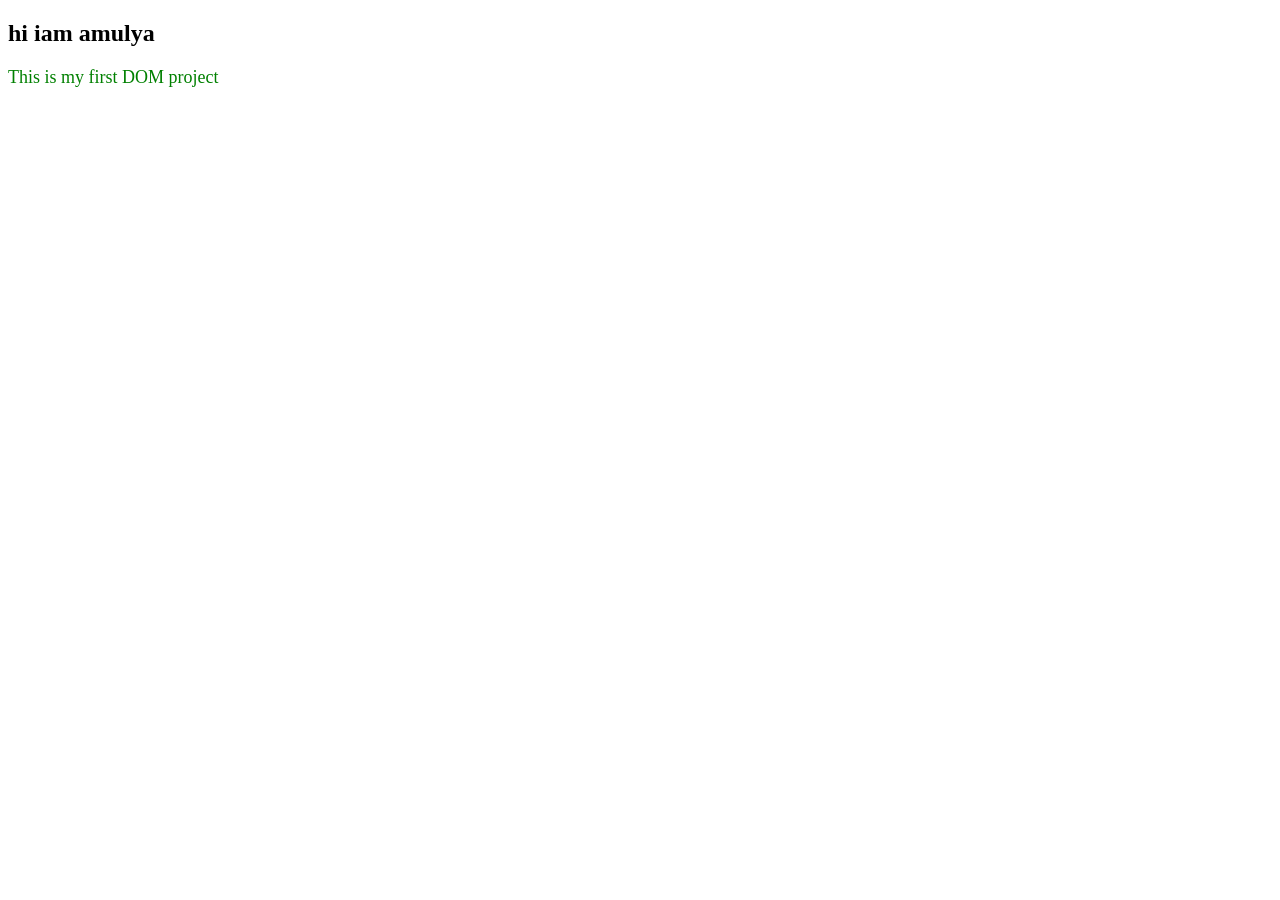
<file: DOM-main/assgn1/index.html>
<!DOCTYPE html>
<html lang="en">
<head>
  <meta charset="UTF-8">
  <meta name="viewport" content="width=device-width, initial-scale=1.0">
  <title>Personal Greeting</title>
</head>
<body>
  <h2 id="greeting">Hi!</h2>
  <p id="intro">This is my first DOM project</p>
  <script src="script.js"></script>
</body>
</html>
</file>
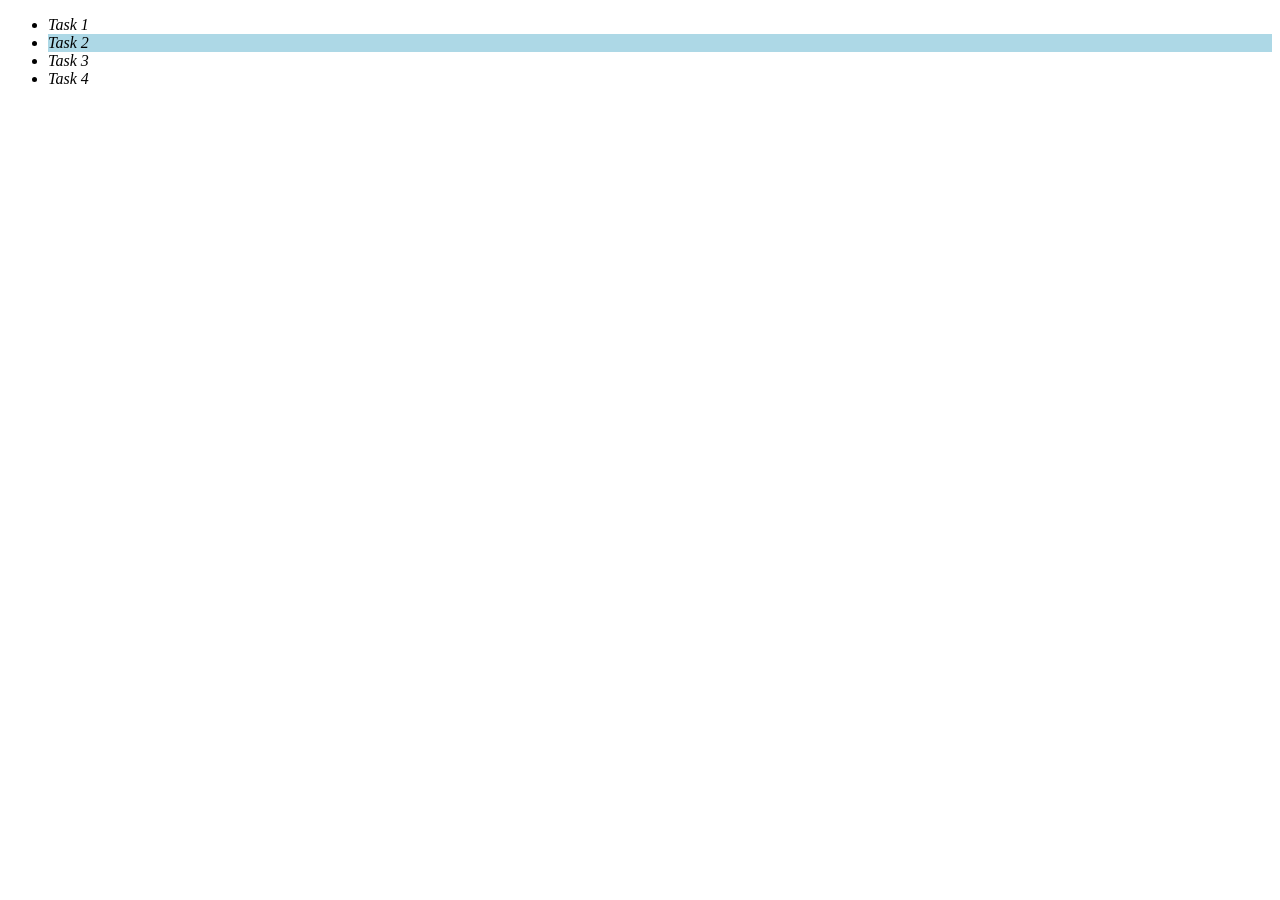
<file: DOM-main/assgn2/index.html>
<!DOCTYPE html>
<html lang="en">
<head>
  <meta charset="UTF-8">
  <meta name="viewport" content="width=device-width, initial-scale=1.0">
  <title>To-Do List</title>
</head>
<body>

  <ul>
    <li class="task">Task 1</li>
    <li class="task">Task 2</li>
    <li class="task">Task 3</li>
    <li class="task">Task 4</li>
  </ul>

  <script src="script.js"></script>
</body>
</html>
</file>
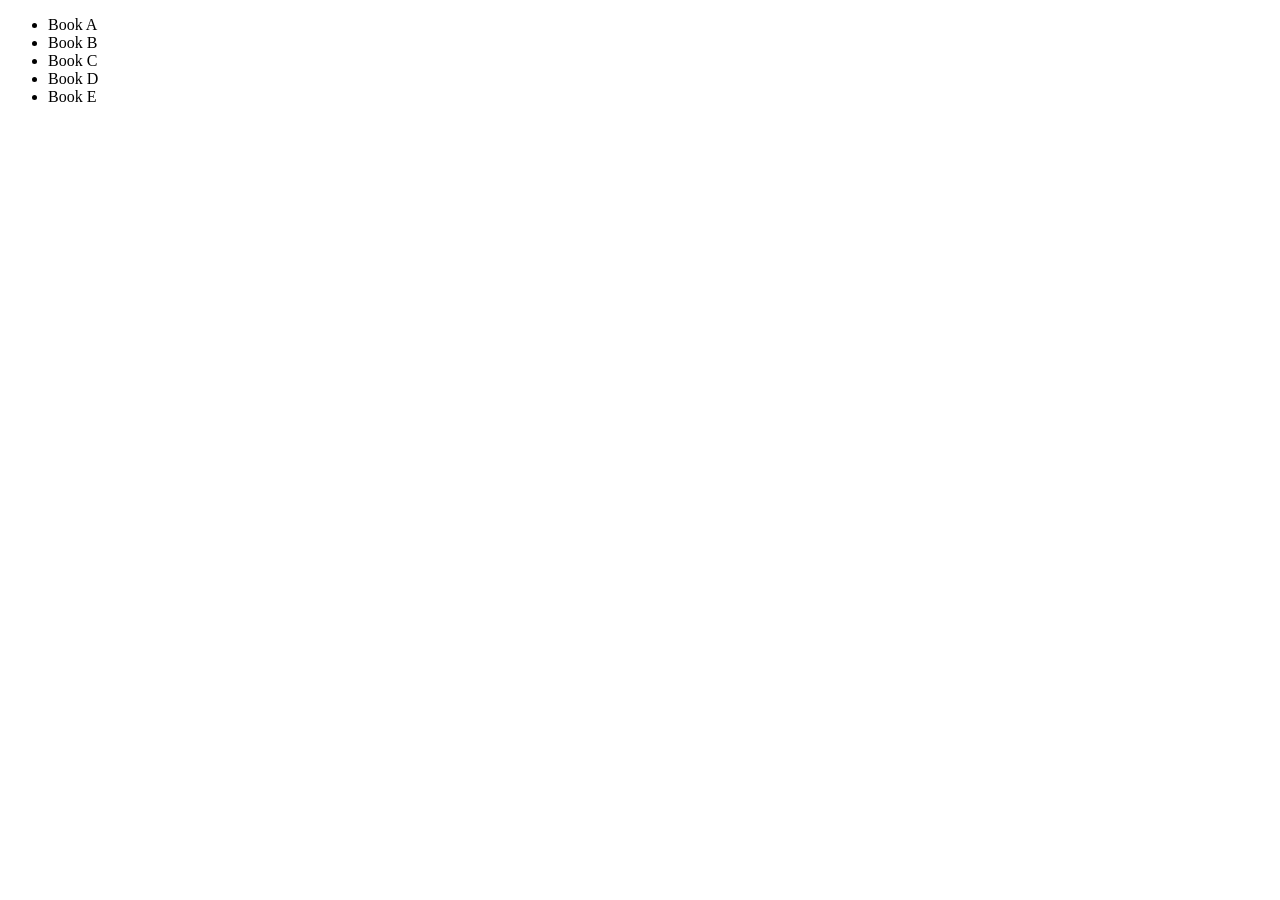
<file: DOM-main/assgn4/index.html>
<!DOCTYPE html>
<html lang="en">
<head>
  <meta charset="UTF-8">
  <meta name="viewport" content="width=device-width, initial-scale=1.0">
  <title>Favorite Books</title>
</head>
<body>

  <ul id="bookList">
    <!-- List of books will appear here -->
  </ul>

  <script src="script.js"></script>
</body>
</html>
</file>
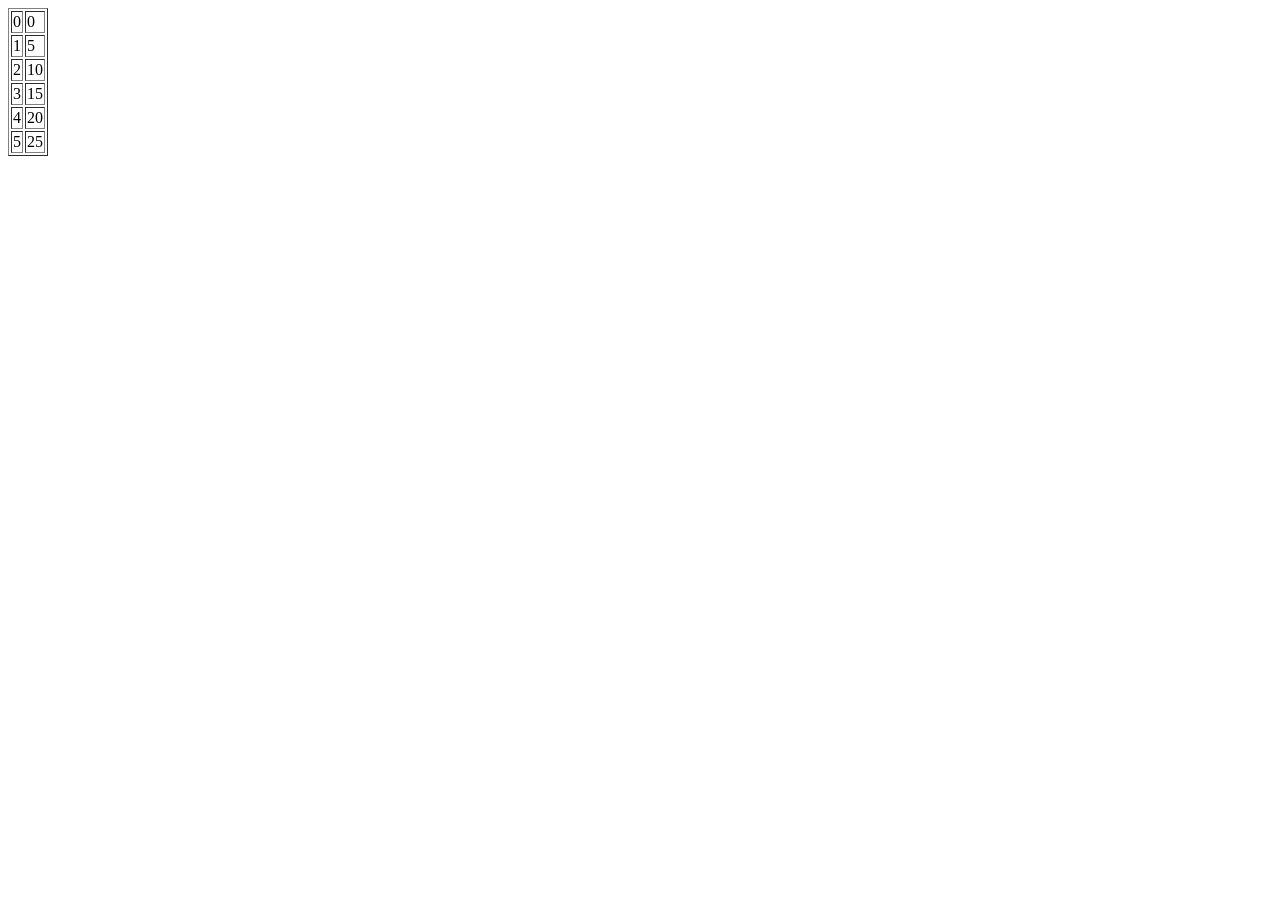
<file: DOM-main/assgn5/index.html>
<!DOCTYPE html>
<html lang="en">
<head>
  <meta charset="UTF-8">
  <meta name="viewport" content="width=device-width, initial-scale=1.0">
  <title>Multiplication Table</title>
</head>
<body>

  <table id="multiplicationTable">
    <!-- Table will be generated dynamically -->
  </table>

  <script src="script.js"></script>
</body>
</html>
</file>
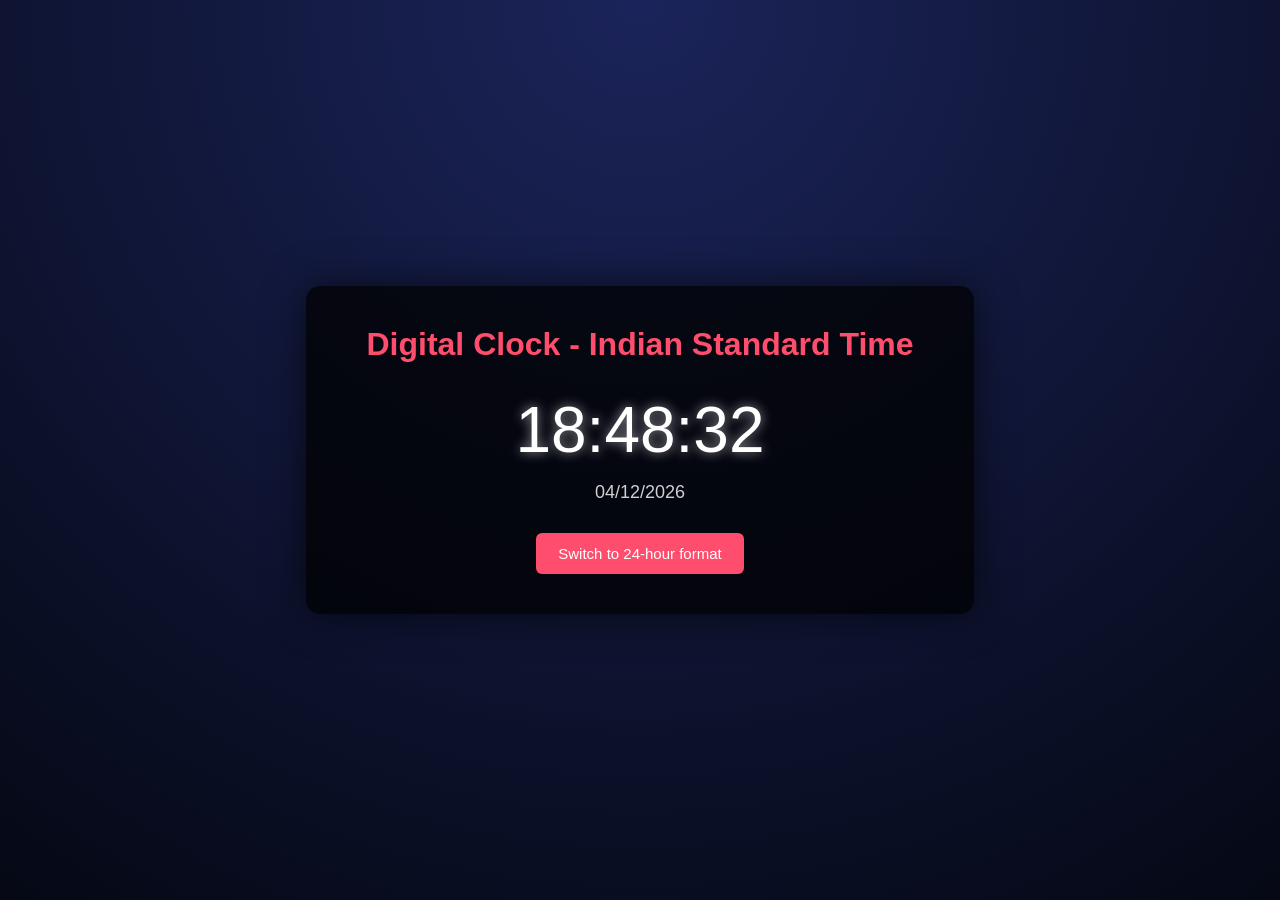
<file: DOM-main/unit2-exer/index.html>
<!DOCTYPE html>
<html lang="en">
<head>
    <meta charset="UTF-8" />
    <meta name="viewport" content="width=device-width, initial-scale=1.0" />
    <title>Digital Clock</title>
    <link rel="stylesheet" href="style.css" />
</head>
<body>
    <div class="container">
        <div class="clock-card">
            <h1>Digital Clock - Indian Standard Time</h1>
            <div id="time" class="time">21:08:30</div>
            <div id="date" class="date">05/02/2026</div>
            <button id="toggle-btn">Switch to 24-hour format</button>
        </div>
    </div>
  
   <script src="script.js"></script>
</body>
</html>
</file>
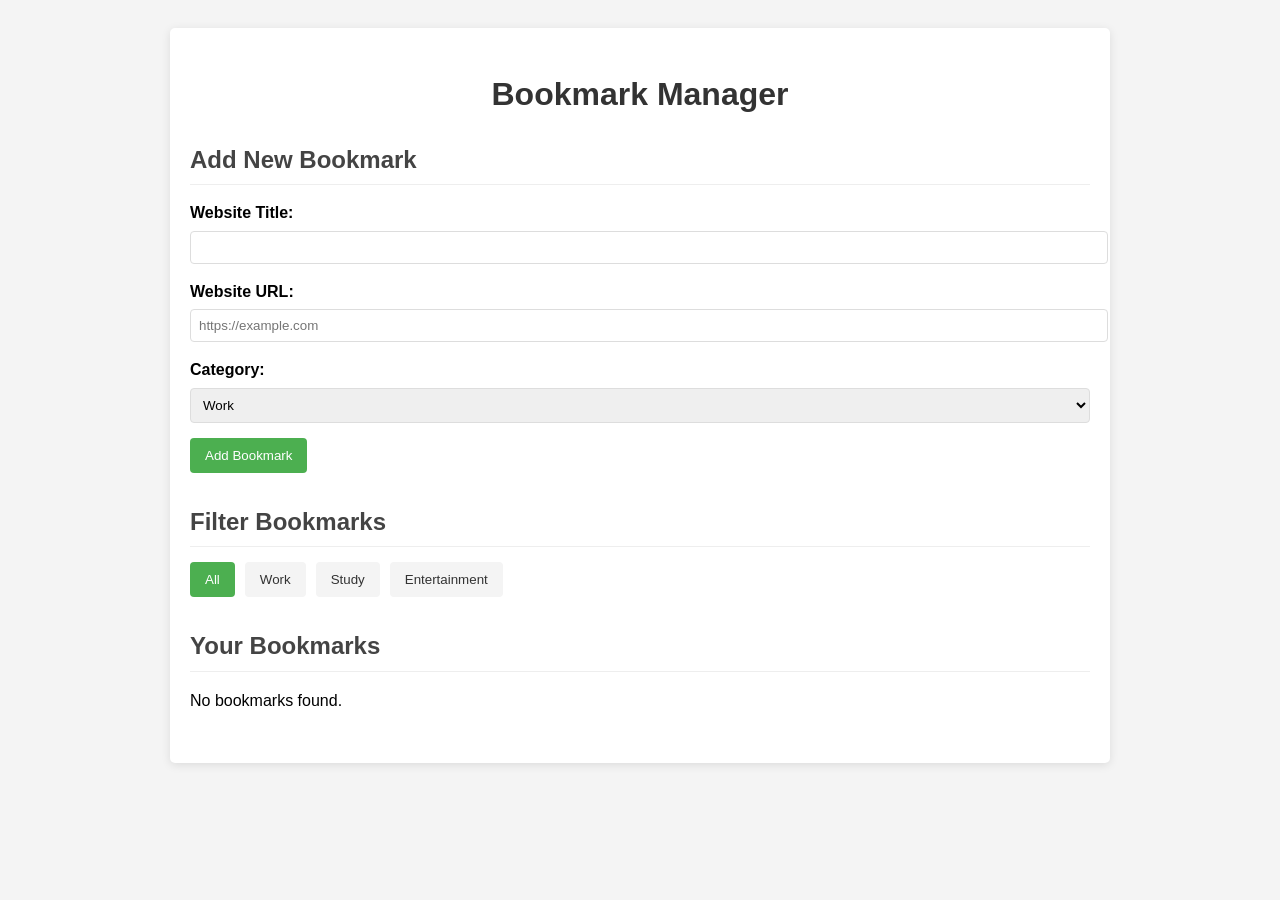
<file: DOM-main/unit4-exer/index.html>
<!DOCTYPE html>
<html lang="en">
  <head>
    <meta charset="UTF-8" />
    <meta name="viewport" content="width=device-width, initial-scale=1.0" />
    <title>Bookmark Manager</title>
    <link rel="stylesheet" href="style.css" />
  </head>
  <body>
    <!-- Main container for the application -->
    <div class="container">
      <!-- Main heading of the page -->
      <h1>Bookmark Manager</h1>


      <!-- Section containing the form to add new bookmarks -->
      <div class="add-bookmark-form">
        <h2>Add New Bookmark</h2>
        <!-- Form for submitting new bookmark details -->
        <form id="bookmarkForm">
          <!-- Form group for website title input -->
          <div class="form-group">
            <label for="websiteTitle">Website Title:</label>
            <input type="text" id="websiteTitle" required />
          </div>
          <!-- Form group for website URL input -->
          <div class="form-group">
            <label for="websiteUrl">Website URL:</label>
            <input
              type="url"
              id="websiteUrl"
              required
              placeholder="https://example.com"
            />
          </div>
          <!-- Form group for category selection -->
          <div class="form-group">
            <label for="category">Category:</label>
            <select id="category">
              <option value="Work">Work</option>
              <option value="Study">Study</option>
              <option value="Entertainment">Entertainment</option>
            </select>
          </div>
          <!-- Submit button for the form -->
          <button type="submit">Add Bookmark</button>
        </form>
      </div>


      <!-- Section for filtering bookmarks by category -->
      <div class="filter-section">
        <h2>Filter Bookmarks</h2>
        <!-- Container for filter buttons -->
        <div class="filter-buttons">
          <button class="filter-btn active" data-category="All">All</button>
          <button class="filter-btn" data-category="Work">Work</button>
          <button class="filter-btn" data-category="Study">Study</button>
          <button class="filter-btn" data-category="Entertainment">
            Entertainment
          </button>
        </div>
      </div>


      <!-- Section where the list of bookmarks is displayed -->
      <div class="bookmarks-container">
        <h2>Your Bookmarks</h2>
        <!-- Container where JavaScript will render the bookmark items -->
        <div id="bookmarksList"></div>
      </div>
    </div>


    <!-- Link to the JavaScript file -->
    <script src="script.js"></script>
  </body>
</html>
</file>
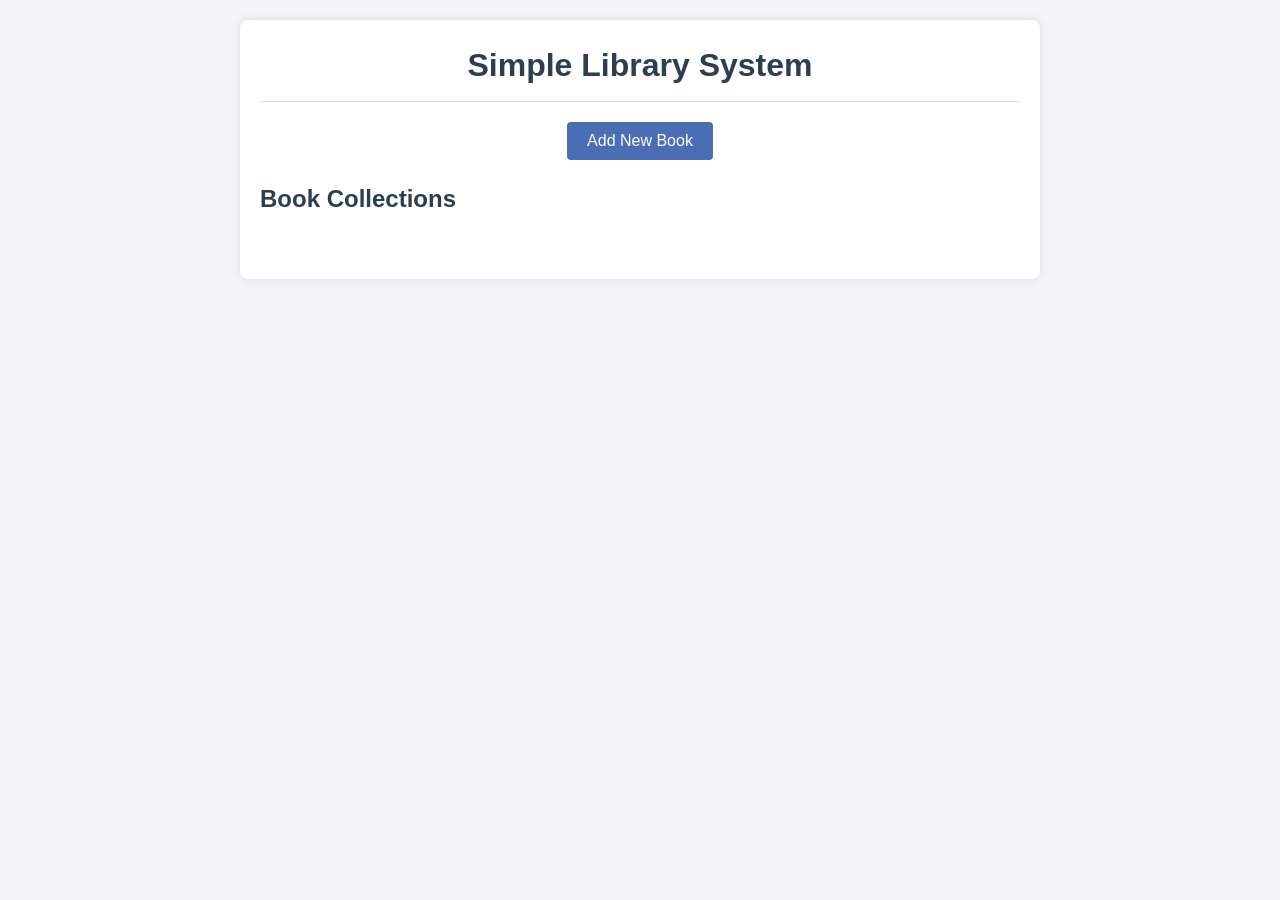
<file: DOM-main/unit5-exer/index.html>
<!DOCTYPE html>
<html lang="en">


<head>
  <meta charset="UTF-8" />
  <meta name="viewport" content="width=device-width, initial-scale=1.0" />
  <title>Library Management System</title>
  <link rel="stylesheet" href="style.css" />
</head>


<body>
  <div class="container">
    <header>
      <h1>Simple Library System</h1>
    </header>


    <main>
      <div class="button-container">
        <button id="toggle-form" class="toggle-btn">Add New Book</button>
      </div>


      <section class="add-book-section" style="display: none">
        <h2>Add New Book</h2>
        <form id="book-form">
          <div class="form-row">
            <div class="form-group">
              <label for="title">Title:</label>
              <input type="text" id="title" required />
            </div>
            <div class="form-group">
              <label for="author">Author:</label>
              <input type="text" id="author" required />
            </div>
          </div>
          <div class="form-group">
            <label for="type">Book Type:</label>
            <select id="type">
              <option value="physical">Physical Book</option>
              <option value="ebook">E-Book</option>
            </select>
          </div>
          <div id="ebook-details" class="form-group" style="display: none">
            <label for="fileSize">File Size (MB):</label>
            <input type="number" id="file-size" min="1" value="1" />
          </div>
          <button type="submit" class="btn-primary">Add Book</button>
        </form>
      </section>


      <section class="library-section">
        <h2>Book Collections</h2>
        <div id="book-list" class="book-grid"></div>
      </section>
    </main>
  </div>


  <script src="script.js"></script>
</body>


</html>
</file>
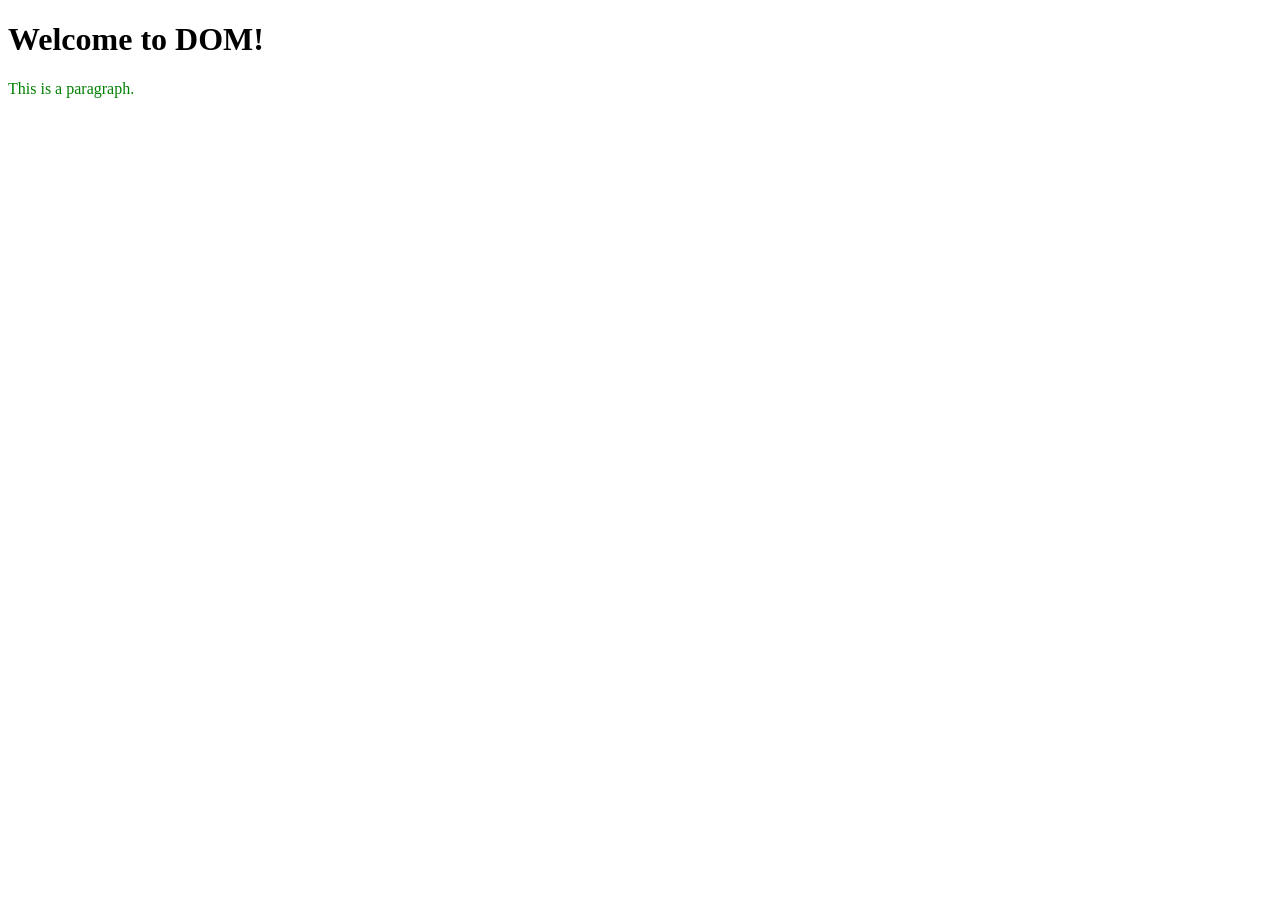
<file: DOM-main/unit1-exer/excise/index.html>
<!DOCTYPE html>
<html lang="en">
<head>
    <meta charset="UTF-8">
    <meta name="viewport" content="width=device-width, initial-scale=1.0">
    <title>Document</title>
</head>
<body>
    <h1 id="mainHeading">Hello</h1>
<p id="para">This is a paragraph.</p>
<script src="script.js"></script>
</body>
</html>
</file>
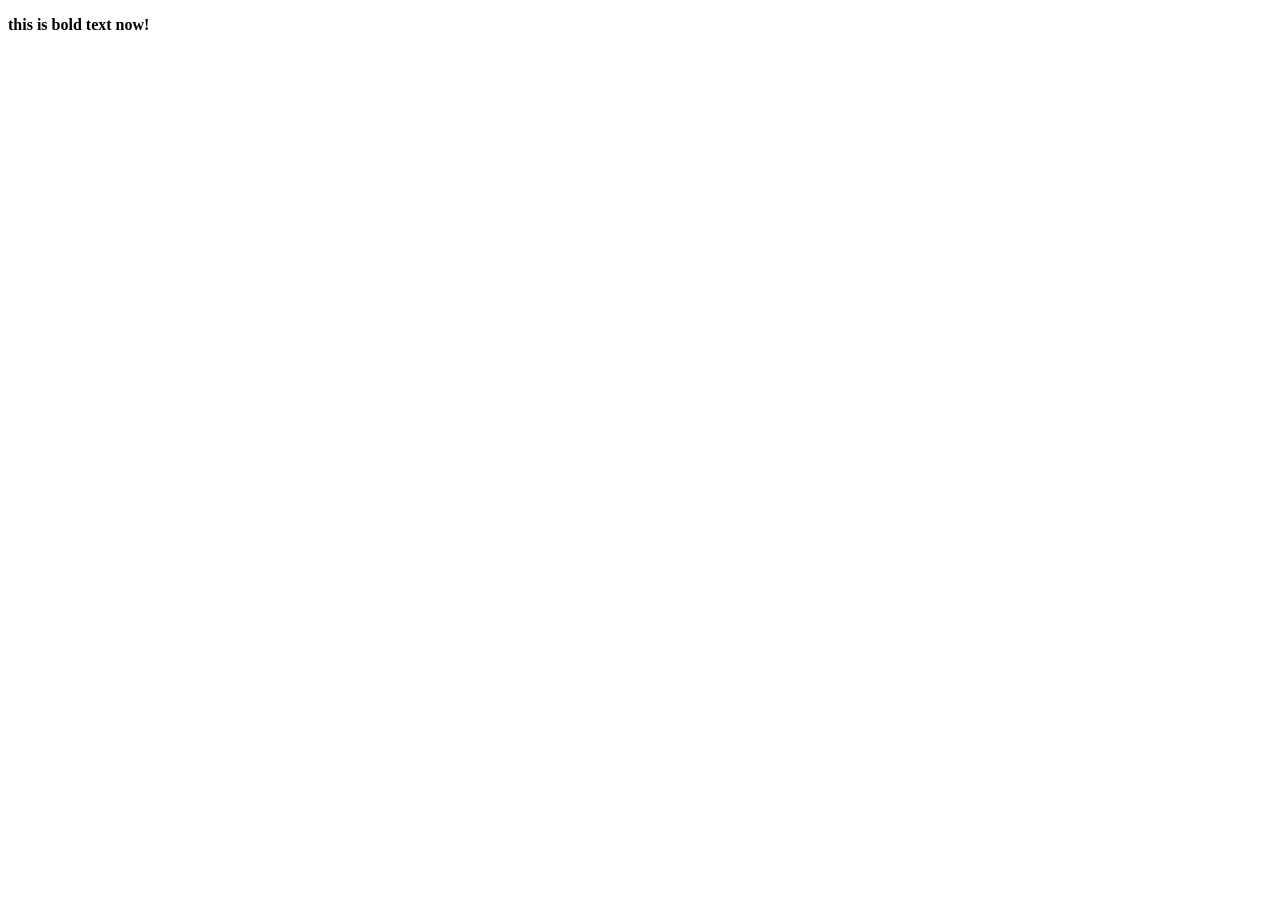
<file: DOM-main/unit1-exer/excise1/index.html>
<!DOCTYPE html>
<html lang="en">
<head>
    <meta charset="UTF-8">
    <meta name="viewport" content="width=device-width, initial-scale=1.0">
    <title>Document</title>
</head>
<body>
    <p id="info">This is a normal text.</p>
<script src="script.js"></script>
</body>
</html>
</file>
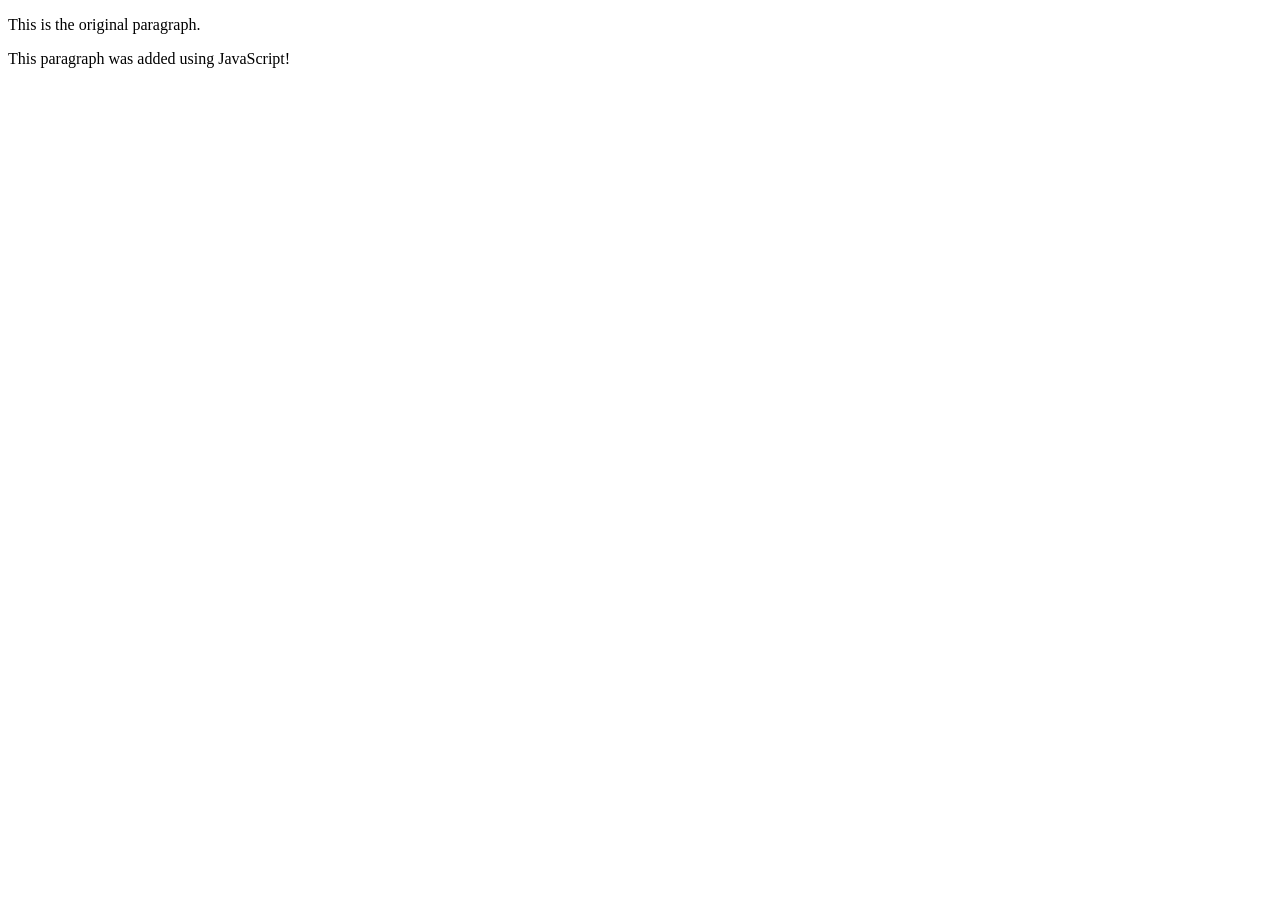
<file: DOM-main/unit1-exer/excise3/index.html>
<!DOCTYPE html>
<html lang="en">
<head>
    <meta charset="UTF-8">
    <meta name="viewport" content="width=device-width, initial-scale=1.0">
    <title>Document</title>
</head>
<body>
    <div id="container">
  <p>This is the original paragraph.</p>
</div>
<script src="script.js"></script>
</body>
</html>
</file>
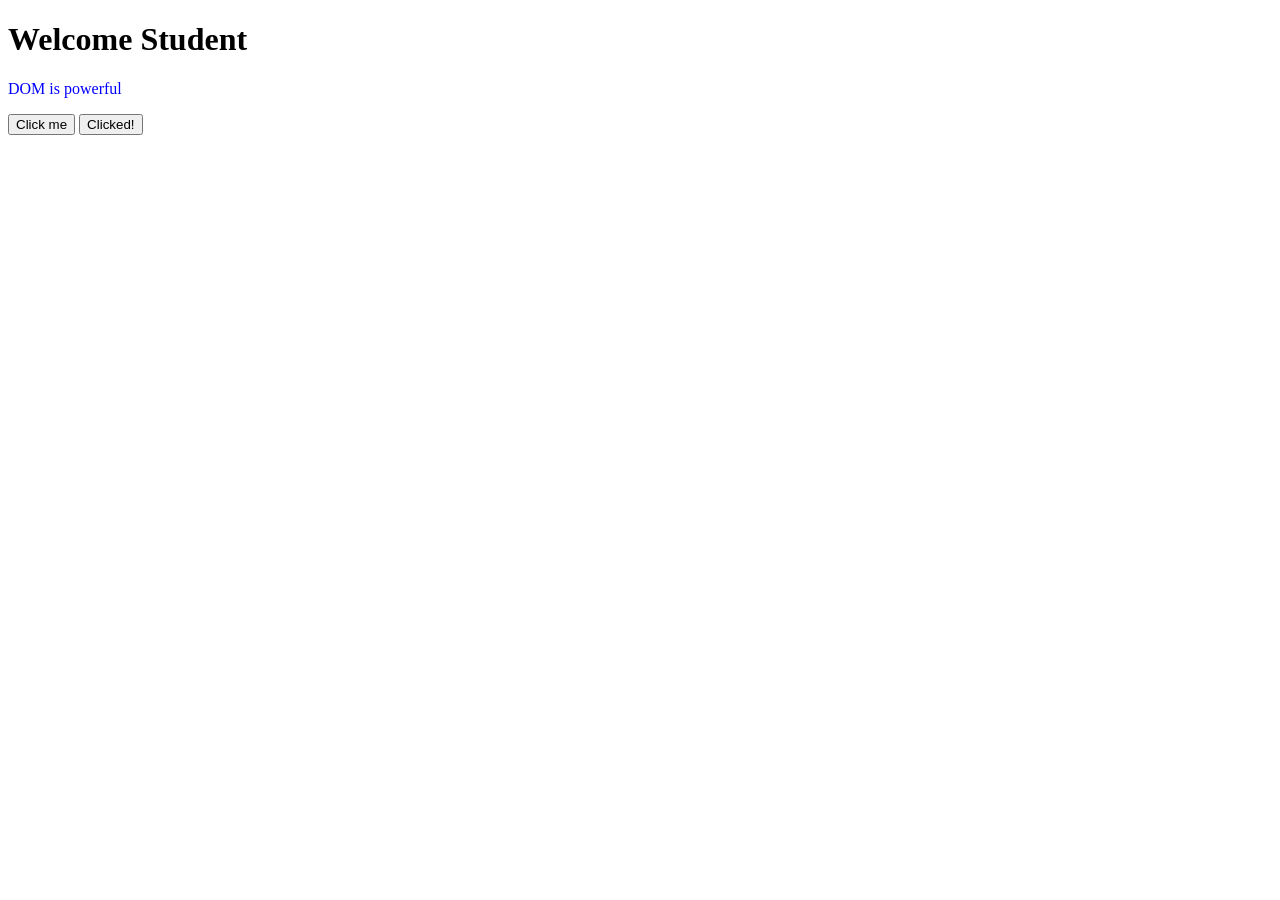
<file: DOM-main/unit1-exer/excise5/index.html>
<!DOCTYPE html>
<html lang="en">
<head>
    <meta charset="UTF-8">
    <meta name="viewport" content="width=device-width, initial-scale=1.0">
    <title>Document</title>
</head>
<body>
    <h1 id="main-heading">Welcome to DOM</h1>
<p class="description">Learning DOM is fun!</p>
<button>Click me</button>
<button>Don't click me</button>
<div><span style="display:none">This is a span inside a div</span></div>

    <script src="script.js"></script>
</body>
</html>
</file>
<file: DOM-main/unit2-exer/style.css>
* {
  margin: 0;
  padding: 0;
  box-sizing: border-box;
  font-family:sans-serif;
}
body {
  height: 100vh;
  background: radial-gradient(circle at top, #1b245a, #050814);
  display: flex;
  justify-content: center;
  align-items: center;
}
.container {
  text-align: center;
}
.clock-card {
  background: rgba(0, 0, 0, 0.75);
  padding: 40px 60px;
  border-radius: 14px;
  box-shadow: 0 0 40px rgba(0, 0, 0, 0.6);
}
.clock-card h1 {
  color: #ff4d6d;
  margin-bottom: 30px;
}
.time {
  font-size: 64px;
  color: white;
  margin-bottom: 15px;
  text-shadow: 0 0 12px rgba(255, 255, 255, 0.6);
}
.date {
  color: #cfcfcf;
  font-size: 18px;
  margin-bottom: 30px;
}
button {
  background: #ff4d6d;
  color: white;
  border: none;
  padding: 12px 22px;
  border-radius: 6px;
  font-size: 15px;
  cursor: pointer;
  transition: background 0.3s ease;
}
button:hover {
  background: #ff2e55;
}
</file>
<file: DOM-main/unit4-exer/style.css>
all elements */
* {
  margin: 0;
  padding: 0;
  box-sizing: border-box;
}


/* Body element: Sets default font, line height, background color, and padding */
body {
  font-family: Arial, sans-serif;
  line-height: 1.6;
  background-color: #f4f4f4;
  padding: 20px;
}


/* Container class: Sets max width, centers content, adds background, padding, border radius, and shadow */
.container {
  max-width: 900px;
  margin: 0 auto;
  background-color: white;
  padding: 20px;
  border-radius: 5px;
  box-shadow: 0 2px 10px rgba(0, 0, 0, 0.1);
}


/* H1 element: Centers text, adds bottom margin, and sets color */
h1 {
  text-align: center;
  margin-bottom: 20px;
  color: #333;
}


/* H2 element: Sets color, adds bottom margin, border, and padding */
h2 {
  color: #444;
  margin-bottom: 15px;
  border-bottom: 1px solid #eee;
  padding-bottom: 5px;
}


/* Form group class: Adds bottom margin */
.form-group {
  margin-bottom: 15px;
}


/* Label within form group: Sets display to block, adds bottom margin, and sets font weight */
.form-group label {
  display: block;
  margin-bottom: 5px;
  font-weight: bold;
}


/* Input and select elements within form group: Sets width to 100%, adds padding, border, and border radius */
.form-group input,
.form-group select {
  width: 100%;
  padding: 8px;
  border: 1px solid #ddd;
  border-radius: 4px;
}


/* Button element: Sets background color, text color, removes border, adds padding, cursor style, and border radius */
button {
  background-color: #4caf50;
  color: white;
  border: none;
  padding: 10px 15px;
  cursor: pointer;
  border-radius: 4px;
}


/* Button hover state: Changes background color on hover */
button:hover {
  background-color: #45a049;
}


/* Add bookmark form, filter section, and bookmarks container classes: Adds bottom margin */
.add-bookmark-form,
.filter-section,
.bookmarks-container {
  margin-bottom: 30px;
}


/* Filter buttons container class: Sets display to flex, adds gap between items, and bottom margin */
.filter-buttons {
  display: flex;
  gap: 10px;
  margin-bottom: 15px;
}


/* Filter button class: Sets background color and text color */
.filter-btn {
  background-color: #f4f4f4;
  color: #333;
}


/* Active filter button class: Sets background color and text color for the active button */
.filter-btn.active {
  background-color: #4caf50;
  color: white;
}


/* Bookmark item class: Sets background color, left border, padding, bottom margin, border radius, flex display, justifies content, and aligns items */
.bookmark-item {
  background-color: #f9f9f9;
  border-left: 4px solid #4caf50;
  padding: 15px;
  margin-bottom: 10px;
  border-radius: 4px;
  display: flex;
  justify-content: space-between;
  align-items: center;
}


/* H3 within bookmark info: Adds bottom margin */
.bookmark-info h3 {
  margin-bottom: 5px;
}


/* Bookmark category class: Sets display, padding, background color, border radius, font size, and top margin */
.bookmark-category {
  display: inline-block;
  padding: 2px 8px;
  background-color: #e6e6e6;
  border-radius: 10px;
  font-size: 0.8em;
  margin-top: 5px;
}


/* Bookmark link class: Sets text color and removes text decoration */
.bookmark-link {
  color: #4caf50;
  text-decoration: none;
}


/* Bookmark link hover state: Adds underline on hover */
.bookmark-link:hover {
  text-decoration: underline;
}
</file>
<file: DOM-main/unit5-exer/style.css>
* {
    margin: 0;
    padding: 0;
    box-sizing: border-box;
}
/* Body styles: Sets font, line height, background color, padding, and text color */
body {
    font-family: "Arial", sans-serif;
    line-height: 1.6;
    background-color: #f4f4f8;
    padding: 20px;
    color: #333;
}
/* Container styles: Sets max width, centers content, adds background, padding, border radius, and shadow */
.container {
    max-width: 800px;
    margin: 0 auto;
    background-color: white;
    padding: 20px;
    border-radius: 8px;
    box-shadow: 0 0 10px rgba(0, 0, 0, 0.1);
}
/* Header styles: Centers text, adds bottom margin and border */
header {
    text-align: center;
    margin-bottom: 20px;
    padding-bottom: 10px;
    border-bottom: 1px solid #e0e0e0;
}
/* Heading styles: Sets color for h1 and h2 */
h1,
h2 {
    color: #2c3e50;
}
/* Header paragraph styles: Sets color */
header p {
    color: #7f8c8d;
}
/* Tabs container styles: Uses flexbox, adds bottom margin and border */
.tabs {
    display: flex;
    margin-bottom: 20px;
    border-bottom: 1px solid #ddd;
}
/* Tab button styles: Sets background, border, padding, cursor, margin, and border radius */
.tab-btn {
    background-color: #f4f4f4;
    border: none;
    padding: 10px 20px;
    cursor: pointer;
    margin-right: 5px;
    border-radius: 5px 5px 0 0;
}
/* Active tab button styles: Sets background color and text color */
.tab-btn.active {
    background-color: #4a6eb5;
    color: white;
}
/* Tab content styles: Hides content by default, adds padding */
.tab-content {
    display: none;
    padding: 20px 0;
}
/* Active tab content styles: Displays content */
.tab-content.active {
    display: block;
}
/* Form row styles: Uses flexbox, adds gap and bottom margin */
.form-row {
    display: flex;
    gap: 15px;
    margin-bottom: 15px;
}
/* Form group styles: Allows flexible growth, adds bottom margin */
.form-group {
    flex: 1;
    margin-bottom: 15px;
}
/* Label styles: Displays as block, adds bottom margin and bold font weight */
label {
    display: block;
    margin-bottom: 5px;
    font-weight: bold;
}
/* Input and select styles: Sets width, padding, border, and border radius */
input,
select {
    width: 100%;
    padding: 8px;
    border: 1px solid #ddd;
    border-radius: 4px;
}
/* Primary button styles: Sets background, color, border, padding, radius, cursor, and width */
.btn-primary {
    background-color: #4a6eb5;
    color: white;
    border: none;
    padding: 10px;
    border-radius: 4px;
    cursor: pointer;
    width: 100%;
}
/* Primary button hover styles: Changes background color on hover */
.btn-primary:hover {
    background-color: #3a5894;
}
/* Book grid styles: Uses CSS grid for layout, sets columns and gap, adds top margin */
.book-grid {
    display: grid;
    grid-template-columns: repeat(auto-fill, minmax(250px, 1fr));
    gap: 15px;
    margin-top: 20px;
}
/* Book card styles: Sets background, border, radius, padding, position, transition, and animation */
.book-card {
    background-color: #f9f9f9;
    border: 1px solid #e0e0e0;
    border-radius: 4px;
    padding: 15px;
    position: relative;
    transition: transform 0.2s ease;
    animation: fadeIn 0.5s ease;
}
/* Book card hover styles: Translates card upwards and adds shadow */
.book-card:hover {
    transform: translateY(-3px);
    box-shadow: 0 3px 8px rgba(0, 0, 0, 0.1);
}
/* Borrowed book card styles: Adds a red left border */
.book-card.borrowed {
    border-left: 3px solid #e74c3c;
}
/* Available book card styles: Adds a green left border */
.book-card.available {
    border-left: 4px solid #27ae60;
}


/* Ebook card styles: Adds a blue left border (overrides others) */
.ebook {
    border-left: 3px solid #3498db !important;
    /* Important to override other border styles */
}
/* Book title styles: Sets font size, bottom margin, and color */
.book-title {
    font-size: 16px;
    margin-bottom: 8px;
    color: #2c3e50;
}
/* Book metadata styles: Sets font size, bottom margin, and color */
.book-meta {
    font-size: 14px;
    margin-bottom: 3px;
    color: #7f8c8d;
}
/* Book details container styles: Adds top margin */
.book-details {
    margin-top: 15px;
}
/* Book actions container styles: Uses flexbox to space buttons, adds top margin */
.book-actions {
    display: flex;
    justify-content: space-between;
    margin-top: 10px;
}
/* General button styles: Sets padding, border, radius, cursor, and font size */
.btn {
    padding: 5px 10px;
    border: none;
    border-radius: 4px;
    cursor: pointer;
    font-size: 14px;
}
/* Borrow button styles: Sets background color and text color */
.btn-borrow {
    background-color: #2ecc71;
    color: white;
}
/* Return button styles: Sets background color and text color */
.btn-return {
    background-color: #3498db;
    color: white;
}
/* Remove button styles: Sets background color and text color */
.btn-remove {
    background-color: #e74c3c;
    color: white;
}
/* Search bar container styles: Uses flexbox, adds bottom margin */
.search-bar {
    display: flex;
    margin-bottom: 20px;
}
/* Search bar input styles: Allows flexible growth, sets padding, border, and border radius */
.search-bar input {
    flex: 1;
    padding: 10px;
    border: 1px solid #ddd;
    border-radius: 4px 0 0 4px;
}
/* Search bar button styles: Sets padding, background, color, border, radius, and cursor */
.search-bar button {
    padding: 0 20px;
    background-color: #4a6eb5;
    color: white;
    border: none;
    border-radius: 0 4px 4px 0;
    cursor: pointer;
}
/* Filter options container styles: Uses flexbox, adds gap and bottom margin */
.filter-options {
    display: flex;
    gap: 10px;
    margin-bottom: 20px;
}
/* Filter options select styles: Allows flexible growth */
.filter-options select {
    flex: 1;
}
/* Modal styles: Hides modal by default, sets fixed position, z-index, dimensions, and background */
.modal {
    display: none;
    position: fixed;
    z-index: 999;
    left: 0;
    top: 0;
    width: 100%;
    height: 100%;
    background-color: rgba(0, 0, 0, 0.5);
}
/* Modal content styles: Sets background, margin, padding, width, radius, shadow, and position */
.modal-content {
    background-color: white;
    margin: 10% auto;
    padding: 30px;
    width: 50%;
    border-radius: 8px;
    box-shadow: 0 5px 20px rgba(0, 0, 0, 0.2);
    position: relative;
}
/* Close modal button styles: Sets position, font size, weight, and cursor */
.close-modal {
    position: absolute;
    right: 20px;
    top: 10px;
    font-size: 28px;
    font-weight: bold;
    cursor: pointer;
}
/* Modal actions container styles: Adds top margin, uses flexbox to align buttons, adds gap */
#modal-actions {
    margin-top: 20px;
    display: flex;
    justify-content: flex-end;
    gap: 10px;
}
/* Status badge styles: Displays inline-block, sets padding, radius, font size, color, and top margin */
.status-badge {
    display: inline-block;
    padding: 4px 8px;
    border-radius: 20px;
    font-size: 12px;
    color: white;
    margin-top: 5px;
}
/* Available status badge styles: Sets background color */
.status-available {
    background-color: #27ae60;
}
/* Borrowed status badge styles: Sets background color */
.status-borrowed {
    background-color: #e74c3c;
}
/* Ebook status badge styles: Sets background color */
.status-ebook {
    background-color: #3498db;
}
/* Add book and library section styles: Adds bottom margin */
.add-book-section,
.library-section {
    margin-bottom: 20px;
}
/* Button container styles: Centers text, adds bottom margin */
.button-container {
    text-align: center;
    margin-bottom: 20px;
}
/* Toggle button styles: Sets background, color, border, padding, radius, cursor, font size, and transition */
.toggle-btn {
    background-color: #4a6eb5;
    color: white;
    border: none;
    padding: 10px 20px;
    border-radius: 4px;
    cursor: pointer;
    font-size: 16px;
    transition: background-color 0.2s;
}
/* Toggle button hover styles: Changes background color on hover */
.toggle-btn:hover {
    background-color: #3a5894;
}
/* Fade-in animation keyframes */
@keyframes fadeIn {
    from {
        opacity: 0;
        transform: translateY(10px);
    }
    to {
        opacity: 1;
        transform: translateY(0);
    }
</file>
